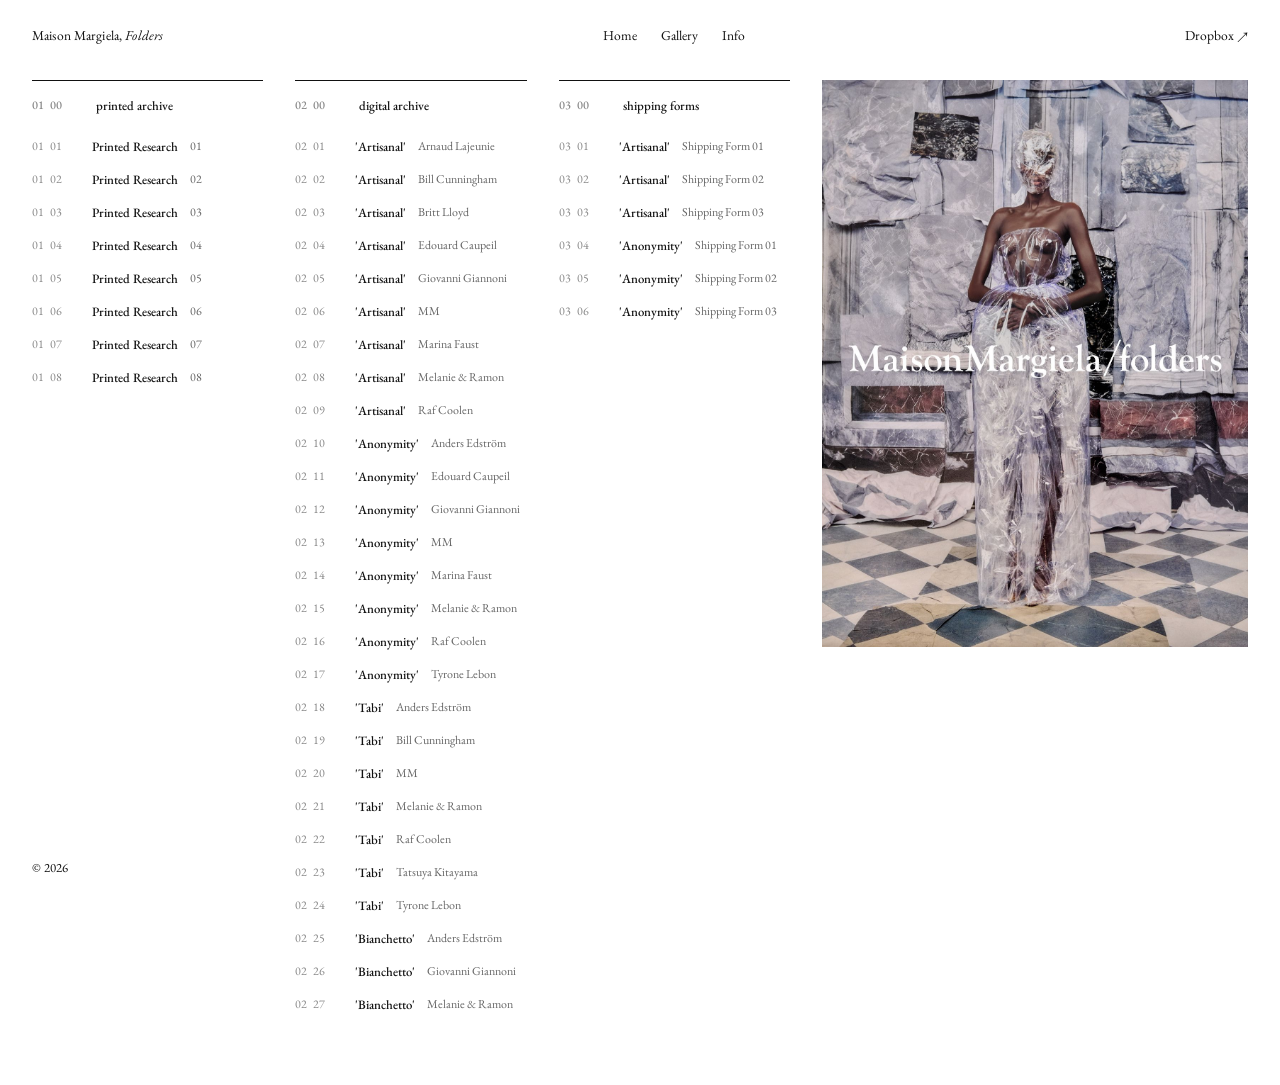
<file: gallery.html>
<!DOCTYPE html>
<html lang="en">
<head>
  <meta charset="UTF-8">
  <meta name="viewport" content="width=device-width, initial-scale=1.0">
  <title>Gallery — Maison Margiela / Folders</title>
  <link rel="icon" type="image/png" href="favicon.png">
  <link rel="stylesheet" href="style.css">
  <link rel="stylesheet" href="gallery.css">
  <link rel="preconnect" href="https://fonts.googleapis.com">
  <link rel="preconnect" href="https://fonts.gstatic.com" crossorigin>
  <link href="https://fonts.googleapis.com/css2?family=EB+Garamond:ital,wght@0,400;0,500;1,400;1,500&display=swap" rel="stylesheet">
</head>
<body>
  <header>
    <div class="header-left">
      <h1><a href="https://www.maisonmargiela.com/en-us/maisonmargiela_folders.html" target="_blank">Maison Margiela, <em>Folders</em></a></h1>
    </div>
    <nav class="header-center">
      <a href="/">Home</a>
      <a href="/gallery.html" class="active">Gallery</a>
      <a href="/info.html">Info</a>
    </nav>
    <div class="header-right">
      <a href="https://www.dropbox.com/scl/fo/q9xdsiuqxtwhm6mat8820/AOUCDXrw_DcaOV4f50EP-Tg/3_Fall-Winter%202026%20Show?rlkey=09jhiuc26dqq8pt6ix437tanv&subfolder_nav_tracking=1&e=1&dl=0" target="_blank" class="contact-link">Dropbox &#8599;</a>
    </div>
  </header>

  <div class="gallery-layout">
    <div class="gallery-columns">

      <!-- Column 1: Printed Archive -->
      <div class="gallery-column">
        <div class="column-header">
          <span class="entry-num">01&ensp;00</span>
          <span class="entry-title">printed archive</span>
        </div>
        <div class="entry" data-src="images/01-printed-archive/web/MM_Folders_Printed_Research_01.jpg">
          <span class="entry-num">01&ensp;01</span>
          <span class="entry-title">Printed Research</span>
          <span class="entry-sub">01</span>
        </div>
        <div class="entry" data-src="images/01-printed-archive/web/MM_Folders_Printed_Research_02.jpg">
          <span class="entry-num">01&ensp;02</span>
          <span class="entry-title">Printed Research</span>
          <span class="entry-sub">02</span>
        </div>
        <div class="entry" data-src="images/01-printed-archive/web/MM_Folders_Printed_Research_03.jpg">
          <span class="entry-num">01&ensp;03</span>
          <span class="entry-title">Printed Research</span>
          <span class="entry-sub">03</span>
        </div>
        <div class="entry" data-src="images/01-printed-archive/web/MM_Folders_Printed_Research_04.jpg">
          <span class="entry-num">01&ensp;04</span>
          <span class="entry-title">Printed Research</span>
          <span class="entry-sub">04</span>
        </div>
        <div class="entry" data-src="images/01-printed-archive/web/MM_Folders_Printed_Research_05.jpg">
          <span class="entry-num">01&ensp;05</span>
          <span class="entry-title">Printed Research</span>
          <span class="entry-sub">05</span>
        </div>
        <div class="entry" data-src="images/01-printed-archive/web/MM_Folders_Printed_Research_06.jpg">
          <span class="entry-num">01&ensp;06</span>
          <span class="entry-title">Printed Research</span>
          <span class="entry-sub">06</span>
        </div>
        <div class="entry" data-src="images/01-printed-archive/web/MM_Folders_Printed_Research_07.jpg">
          <span class="entry-num">01&ensp;07</span>
          <span class="entry-title">Printed Research</span>
          <span class="entry-sub">07</span>
        </div>
        <div class="entry" data-src="images/01-printed-archive/web/MM_Folders_Printed_Research_08.jpg">
          <span class="entry-num">01&ensp;08</span>
          <span class="entry-title">Printed Research</span>
          <span class="entry-sub">08</span>
        </div>
      </div>

      <!-- Column 2: Digital Archive -->
      <div class="gallery-column">
        <div class="column-header">
          <span class="entry-num">02&ensp;00</span>
          <span class="entry-title">digital archive</span>
        </div>
        <div class="entry" data-src="images/02-digital-archive/web/1_MM_Folders_Artisanal_Arnaud Lajeunie_01.jpg">
          <span class="entry-num">02&ensp;01</span>
          <span class="entry-title">'Artisanal'</span>
          <span class="entry-sub">Arnaud Lajeunie</span>
        </div>
        <div class="entry" data-src="images/02-digital-archive/web/1_MM_Folders_Artisanal_Bill Cunningham.jpg">
          <span class="entry-num">02&ensp;02</span>
          <span class="entry-title">'Artisanal'</span>
          <span class="entry-sub">Bill Cunningham</span>
        </div>
        <div class="entry" data-src="images/02-digital-archive/web/1_MM_Folders_Artisanal_Britt Lloyd_01.jpg">
          <span class="entry-num">02&ensp;03</span>
          <span class="entry-title">'Artisanal'</span>
          <span class="entry-sub">Britt Lloyd</span>
        </div>
        <div class="entry" data-src="images/02-digital-archive/web/1_MM_Folders_Artisanal_Edouard Caupeil.jpg">
          <span class="entry-num">02&ensp;04</span>
          <span class="entry-title">'Artisanal'</span>
          <span class="entry-sub">Edouard Caupeil</span>
        </div>
        <div class="entry" data-src="images/02-digital-archive/web/1_MM_Folders_Artisanal_Giovanni Giannoni_01.jpg">
          <span class="entry-num">02&ensp;05</span>
          <span class="entry-title">'Artisanal'</span>
          <span class="entry-sub">Giovanni Giannoni</span>
        </div>
        <div class="entry" data-src="images/02-digital-archive/web/1_MM_Folders_Artisanal_MM.jpg">
          <span class="entry-num">02&ensp;06</span>
          <span class="entry-title">'Artisanal'</span>
          <span class="entry-sub">MM</span>
        </div>
        <div class="entry" data-src="images/02-digital-archive/web/1_MM_Folders_Artisanal_Marina Faust_01.jpg">
          <span class="entry-num">02&ensp;07</span>
          <span class="entry-title">'Artisanal'</span>
          <span class="entry-sub">Marina Faust</span>
        </div>
        <div class="entry" data-src="images/02-digital-archive/web/1_MM_Folders_Artisanal_Melanie & Ramon_01.jpg">
          <span class="entry-num">02&ensp;08</span>
          <span class="entry-title">'Artisanal'</span>
          <span class="entry-sub">Melanie &amp; Ramon</span>
        </div>
        <div class="entry" data-src="images/02-digital-archive/web/1_MM_Folders_Artisanal_Raf Coolen.jpg">
          <span class="entry-num">02&ensp;09</span>
          <span class="entry-title">'Artisanal'</span>
          <span class="entry-sub">Raf Coolen</span>
        </div>
        <div class="entry" data-src="images/02-digital-archive/web/2_MM_Folders_Anonymity_Anders Edström_01.jpg">
          <span class="entry-num">02&ensp;10</span>
          <span class="entry-title">'Anonymity'</span>
          <span class="entry-sub">Anders Edström</span>
        </div>
        <div class="entry" data-src="images/02-digital-archive/web/2_MM_Folders_Anonymity_Edouard Caupeil_01.jpg">
          <span class="entry-num">02&ensp;11</span>
          <span class="entry-title">'Anonymity'</span>
          <span class="entry-sub">Edouard Caupeil</span>
        </div>
        <div class="entry" data-src="images/02-digital-archive/web/2_MM_Folders_Anonymity_Giovanni Giannoni_01.jpg">
          <span class="entry-num">02&ensp;12</span>
          <span class="entry-title">'Anonymity'</span>
          <span class="entry-sub">Giovanni Giannoni</span>
        </div>
        <div class="entry" data-src="images/02-digital-archive/web/2_MM_Folders_Anonymity_MM.jpg">
          <span class="entry-num">02&ensp;13</span>
          <span class="entry-title">'Anonymity'</span>
          <span class="entry-sub">MM</span>
        </div>
        <div class="entry" data-src="images/02-digital-archive/web/2_MM_Folders_Anonymity_Marina Faust_01.jpg">
          <span class="entry-num">02&ensp;14</span>
          <span class="entry-title">'Anonymity'</span>
          <span class="entry-sub">Marina Faust</span>
        </div>
        <div class="entry" data-src="images/02-digital-archive/web/2_MM_Folders_Anonymity_Melanie & Ramon_01.jpg">
          <span class="entry-num">02&ensp;15</span>
          <span class="entry-title">'Anonymity'</span>
          <span class="entry-sub">Melanie &amp; Ramon</span>
        </div>
        <div class="entry" data-src="images/02-digital-archive/web/2_MM_Folders_Anonymity_Raf Coolen.jpg">
          <span class="entry-num">02&ensp;16</span>
          <span class="entry-title">'Anonymity'</span>
          <span class="entry-sub">Raf Coolen</span>
        </div>
        <div class="entry" data-src="images/02-digital-archive/web/2_MM_Folders_Anonymity_Tyrone Lebon_01.jpg">
          <span class="entry-num">02&ensp;17</span>
          <span class="entry-title">'Anonymity'</span>
          <span class="entry-sub">Tyrone Lebon</span>
        </div>
        <div class="entry" data-src="images/02-digital-archive/web/3_MM_Folders_Tabi_Anders Edström.jpg">
          <span class="entry-num">02&ensp;18</span>
          <span class="entry-title">'Tabi'</span>
          <span class="entry-sub">Anders Edström</span>
        </div>
        <div class="entry" data-src="images/02-digital-archive/web/3_MM_Folders_Tabi_Bill Cunningham.jpg">
          <span class="entry-num">02&ensp;19</span>
          <span class="entry-title">'Tabi'</span>
          <span class="entry-sub">Bill Cunningham</span>
        </div>
        <div class="entry" data-src="images/02-digital-archive/web/3_MM_Folders_Tabi_MM_01.jpg">
          <span class="entry-num">02&ensp;20</span>
          <span class="entry-title">'Tabi'</span>
          <span class="entry-sub">MM</span>
        </div>
        <div class="entry" data-src="images/02-digital-archive/web/3_MM_Folders_Tabi_Melanie & Ramon_01.jpg">
          <span class="entry-num">02&ensp;21</span>
          <span class="entry-title">'Tabi'</span>
          <span class="entry-sub">Melanie &amp; Ramon</span>
        </div>
        <div class="entry" data-src="images/02-digital-archive/web/3_MM_Folders_Tabi_Raf Coolen.jpg">
          <span class="entry-num">02&ensp;22</span>
          <span class="entry-title">'Tabi'</span>
          <span class="entry-sub">Raf Coolen</span>
        </div>
        <div class="entry" data-src="images/02-digital-archive/web/3_MM_Folders_Tabi_Tatsuya Kitayama_01.jpg">
          <span class="entry-num">02&ensp;23</span>
          <span class="entry-title">'Tabi'</span>
          <span class="entry-sub">Tatsuya Kitayama</span>
        </div>
        <div class="entry" data-src="images/02-digital-archive/web/3_MM_Folders_Tabi_Tyrone Lebon.jpg">
          <span class="entry-num">02&ensp;24</span>
          <span class="entry-title">'Tabi'</span>
          <span class="entry-sub">Tyrone Lebon</span>
        </div>
        <div class="entry" data-src="images/02-digital-archive/web/4_MM_Folders_Bianchetto_Anders Edström_01.jpg">
          <span class="entry-num">02&ensp;25</span>
          <span class="entry-title">'Bianchetto'</span>
          <span class="entry-sub">Anders Edström</span>
        </div>
        <div class="entry" data-src="images/02-digital-archive/web/4_MM_Folders_Bianchetto_Giovanni Giannoni_01.jpg">
          <span class="entry-num">02&ensp;26</span>
          <span class="entry-title">'Bianchetto'</span>
          <span class="entry-sub">Giovanni Giannoni</span>
        </div>
        <div class="entry" data-src="images/02-digital-archive/web/4_MM_Folders_Bianchetto_Melanie & Ramon_01.jpg">
          <span class="entry-num">02&ensp;27</span>
          <span class="entry-title">'Bianchetto'</span>
          <span class="entry-sub">Melanie &amp; Ramon</span>
        </div>
      </div>

      <!-- Column 3: Shipping Forms -->
      <div class="gallery-column">
        <div class="column-header">
          <span class="entry-num">03&ensp;00</span>
          <span class="entry-title">shipping forms</span>
        </div>
        <div class="entry" data-src="images/01 Shipping Forms/web/MM_Folders_Artisanal_Shipping Form_01.jpg">
          <span class="entry-num">03&ensp;01</span>
          <span class="entry-title">'Artisanal'</span>
          <span class="entry-sub">Shipping Form 01</span>
        </div>
        <div class="entry" data-src="images/01 Shipping Forms/web/MM_Folders_Artisanal_Shipping Form_02.jpg">
          <span class="entry-num">03&ensp;02</span>
          <span class="entry-title">'Artisanal'</span>
          <span class="entry-sub">Shipping Form 02</span>
        </div>
        <div class="entry" data-src="images/01 Shipping Forms/web/MM_Folders_Artisanal_Shipping Form_03.jpg">
          <span class="entry-num">03&ensp;03</span>
          <span class="entry-title">'Artisanal'</span>
          <span class="entry-sub">Shipping Form 03</span>
        </div>
        <div class="entry" data-src="images/01 Shipping Forms/web/MM_Folders_Anonymity_Shipping Form_01.jpg">
          <span class="entry-num">03&ensp;04</span>
          <span class="entry-title">'Anonymity'</span>
          <span class="entry-sub">Shipping Form 01</span>
        </div>
        <div class="entry" data-src="images/01 Shipping Forms/web/MM_Folders_Anonymity_Shipping Form_02.jpg">
          <span class="entry-num">03&ensp;05</span>
          <span class="entry-title">'Anonymity'</span>
          <span class="entry-sub">Shipping Form 02</span>
        </div>
        <div class="entry" data-src="images/01 Shipping Forms/web/MM_Folders_Anonymity_Shipping Form_03.jpg">
          <span class="entry-num">03&ensp;06</span>
          <span class="entry-title">'Anonymity'</span>
          <span class="entry-sub">Shipping Form 03</span>
        </div>
      </div>

    </div>

    <div class="gallery-preview">
      <img id="gallery-preview-img" src="images/02-digital-archive/web/1_MM_Folders_Artisanal_Arnaud Lajeunie_01.jpg" alt="Artisanal — Arnaud Lajeunie" style="opacity:1">
      <p class="preview-caption" id="gallery-preview-caption"></p>
    </div>
  </div>

  <footer>
    <div class="footer-right">
      <p>&copy; 2026</p>
    </div>
  </footer>

  <script>
    const previewImg = document.getElementById('gallery-preview-img');
    const previewCaption = document.getElementById('gallery-preview-caption');
    const entries = document.querySelectorAll('.entry');

    entries.forEach(entry => {
      entry.addEventListener('mouseenter', () => {
        const src = entry.dataset.src;
        const title = entry.querySelector('.entry-title').textContent;
        const sub = entry.querySelector('.entry-sub');
        previewImg.src = src;
        previewImg.alt = title;
        previewCaption.textContent = sub ? sub.textContent : title;
        previewImg.style.opacity = 1;
      });
    });
  </script>
</body>
</html>
</file>
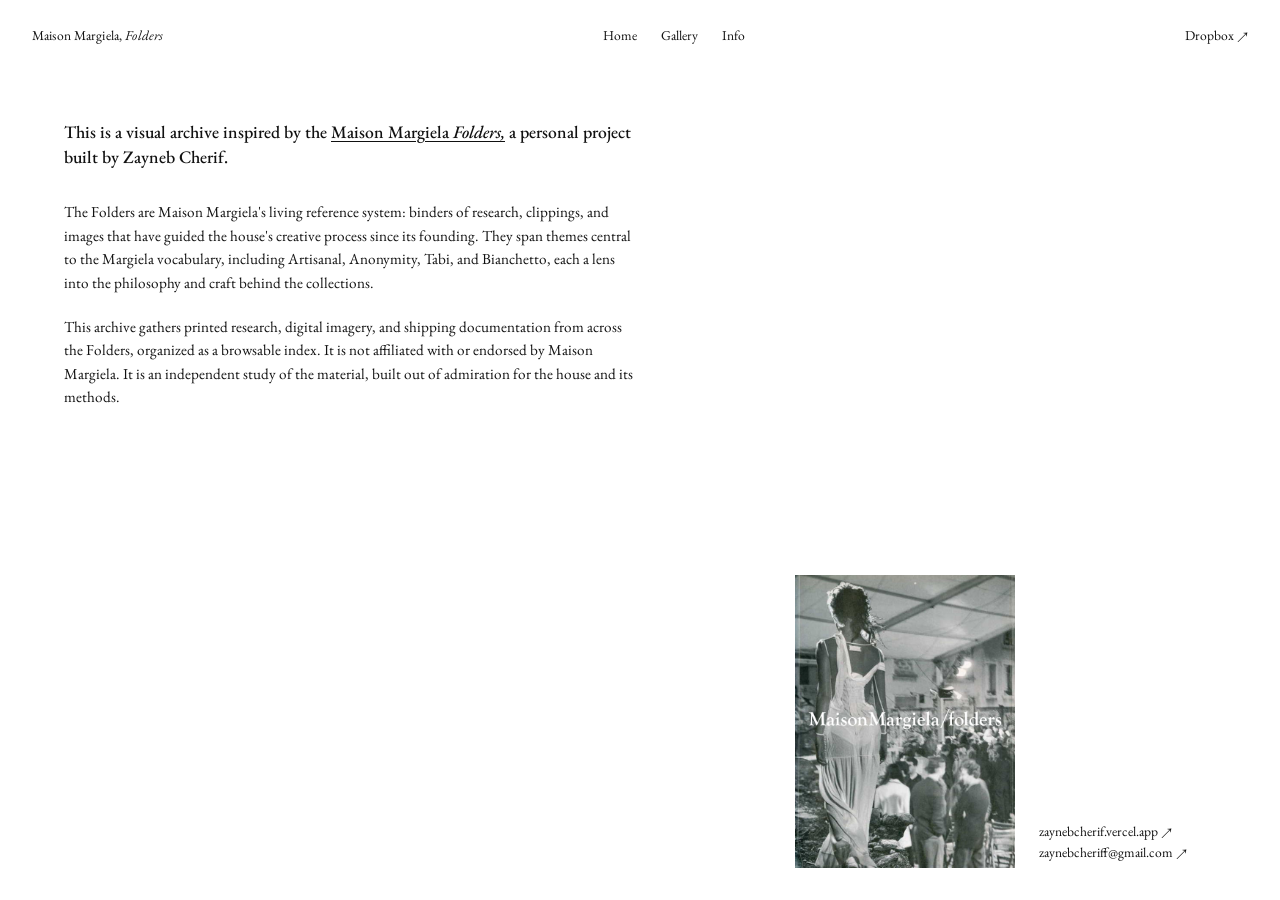
<file: info.html>
<!DOCTYPE html>
<html lang="en">
<head>
  <meta charset="UTF-8">
  <meta name="viewport" content="width=device-width, initial-scale=1.0">
  <title>Info — Maison Margiela / Folders</title>
  <link rel="icon" type="image/png" href="favicon.png">
  <link rel="stylesheet" href="style.css">
  <link rel="stylesheet" href="info.css">
  <link rel="preconnect" href="https://fonts.googleapis.com">
  <link rel="preconnect" href="https://fonts.gstatic.com" crossorigin>
  <link href="https://fonts.googleapis.com/css2?family=EB+Garamond:ital,wght@0,400;0,500;1,400;1,500&display=swap" rel="stylesheet">
</head>
<body>
  <header>
    <div class="header-left">
      <h1><a href="https://www.maisonmargiela.com/en-us/maisonmargiela_folders.html" target="_blank">Maison Margiela, <em>Folders</em></a></h1>
    </div>
    <nav class="header-center">
      <a href="/">Home</a>
      <a href="/gallery.html">Gallery</a>
      <a href="/info.html" class="active">Info</a>
    </nav>
    <div class="header-right">
      <a href="https://www.dropbox.com/scl/fo/q9xdsiuqxtwhm6mat8820/AOUCDXrw_DcaOV4f50EP-Tg/3_Fall-Winter%202026%20Show?rlkey=09jhiuc26dqq8pt6ix437tanv&subfolder_nav_tracking=1&e=1&dl=0" target="_blank" class="contact-link">Dropbox &#8599;</a>
    </div>
  </header>

  <main class="info-page">
    <div class="info-text">
      <p class="info-lead">This is a visual archive inspired by the <a href="https://www.maisonmargiela.com/en-us/maisonmargiela_folders.html" target="_blank" class="info-link">Maison Margiela <em>Folders,</em></a> a personal project built by Zayneb Cherif.</p>

      <div class="info-body">
        <p>The Folders are Maison Margiela's living reference system: binders of research, clippings, and images that have guided the house's creative process since its founding. They span themes central to the Margiela vocabulary, including Artisanal, Anonymity, Tabi, and Bianchetto, each a lens into the philosophy and craft behind the collections.</p>

        <p>This archive gathers printed research, digital imagery, and shipping documentation from across the Folders, organized as a browsable index. It is not affiliated with or endorsed by Maison Margiela. It is an independent study of the material, built out of admiration for the house and its methods.</p>
      </div>
    </div>

    <div class="info-bottom">
      <div class="info-image">
        <img src="images/02-digital-archive/web/1_MM_Folders_Artisanal_Bill Cunningham.jpg" alt="Artisanal — Bill Cunningham">
      </div>
      <div class="info-contact">
        <a href="https://zaynebcherif.vercel.app/" target="_blank">zaynebcherif.vercel.app &#8599;</a><br>
        <a href="mailto:zaynebcheriff@gmail.com">zaynebcheriff@gmail.com &#8599;</a>
      </div>
    </div>
  </main>
</body>
</html>
</file>
<file: style.css>
*,
*::before,
*::after {
  margin: 0;
  padding: 0;
  box-sizing: border-box;
}

:root {
  --bg: #ffffff;
  --text: #111;
  --font: 'EB Garamond', 'Georgia', serif;
}

html {
  font-size: 16px;
}

body {
  font-family: var(--font);
  background-color: var(--bg);
  color: var(--text);
  min-height: 100vh;
  display: flex;
  flex-direction: column;
  overflow-x: hidden;
}

a {
  color: var(--text);
  text-decoration: none;
}

/* ── Header ── */

header {
  display: flex;
  align-items: baseline;
  justify-content: space-between;
  padding: 1.5rem 2rem 1rem;
  position: fixed;
  top: 0;
  left: 0;
  right: 0;
  z-index: 100;
  background: transparent;
}

.header-left h1 {
  font-size: 0.85rem;
  font-weight: 400;
  letter-spacing: 0.01em;
  transition: color 0.6s ease;
}

.header-left h1 em {
  font-style: italic;
}

.header-center {
  display: flex;
  gap: 1.5rem;
}

.header-center a {
  font-size: 0.85rem;
  font-weight: 400;
  transition: opacity 0.2s, color 0.6s ease;
}

.header-center a:hover {
  opacity: 0.5;
}

.header-right .contact-link {
  font-size: 0.85rem;
  font-weight: 400;
  transition: opacity 0.2s, color 0.6s ease;
}

.header-right .contact-link:hover {
  opacity: 0.5;
}

/* ── Main ── */

main {
  flex: 1;
  display: flex;
  align-items: center;
  justify-content: center;
  position: relative;
}

.hero {
  display: flex;
  align-items: center;
  justify-content: center;
  padding: 0;
  flex: 1;
}

.hero-image {
  max-width: 75vw;
  max-height: 100vh;
  width: 100%;
  position: relative;
}

.hero-image img {
  width: 100%;
  height: 100%;
  max-height: 100vh;
  display: block;
  object-fit: contain;
}

.hero-front {
  position: relative;
  z-index: 2;
  transition: opacity 0.5s ease;
}

.hero-back {
  position: absolute;
  inset: 0;
  z-index: 1;
}

/* ── Thumbnail strip ── */

.thumbnail-strip {
  position: absolute;
  left: 0;
  right: 0;
  top: 80%;
  transform: translateY(-50%);
  display: flex;
  gap: 2px;
  padding: 0 2rem;
  overflow-x: auto;
  scrollbar-width: none;
  z-index: 10;
}

.thumbnail-strip::-webkit-scrollbar {
  display: none;
}

.thumbnail {
  flex-shrink: 0;
  width: 90px;
  height: 65px;
  overflow: hidden;
  cursor: pointer;
  opacity: 0.4;
  filter: grayscale(1);
  transition: opacity 0.3s, filter 0.3s;
}

.thumbnail:hover {
  opacity: 1;
  filter: grayscale(0);
}

.thumbnail img {
  width: 100%;
  height: 100%;
  object-fit: cover;
  display: block;
}

/* ── Footer ── */

footer {
  display: flex;
  justify-content: space-between;
  align-items: flex-end;
  padding: 1rem 2rem 1.5rem;
  position: fixed;
  bottom: 0;
  left: 0;
  right: 0;
  z-index: 100;
}

.footer-left p {
  font-size: 0.8rem;
  font-weight: 500;
  line-height: 1.4;
}

.footer-left p em {
  font-style: italic;
}

.footer-left p,
.footer-right p {
  transition: color 0.6s ease;
}

.footer-right p {
  font-size: 0.8rem;
}

body.light-ui .header-center a {
  color: #f0f0f0;
}

/* ── Lightbox ── */

.lightbox {
  position: fixed;
  inset: 0;
  z-index: 200;
  background: #ffffff;
  display: flex;
  align-items: center;
  justify-content: center;
  opacity: 0;
  pointer-events: none;
  transition: opacity 0.4s ease;
  cursor: none;
}

.lightbox.open {
  opacity: 1;
  pointer-events: auto;
}

.lightbox-img {
  max-width: 75vw;
  max-height: 90vh;
  object-fit: contain;
  transition: opacity 0.6s ease;
}

.lightbox-cursor {
  position: fixed;
  pointer-events: none;
  z-index: 300;
  font-family: var(--font);
  font-size: 0.65rem;
  letter-spacing: 0.03em;
  background: #111;
  color: #f0f0f0;
  padding: 0.15rem 0.35rem;
  opacity: 0;
  transition: opacity 0.2s ease;
}

.lightbox.open ~ .lightbox-cursor {
  opacity: 1;
}

/* ── Responsive ── */

@media (max-width: 768px) {
  header {
    padding: 1rem 1.25rem 0.75rem;
  }

  .header-left h1 {
    font-size: 0.9rem;
  }

  .header-center {
    gap: 1rem;
  }

  .header-center a,
  .header-right .contact-link {
    font-size: 0.9rem;
  }

  .hero {
    padding: 1rem 1.25rem;
  }

  .hero-image {
    max-width: 100%;
  }

  .thumbnail-strip {
    padding: 0 1.25rem;
  }

  .thumbnail {
    width: 70px;
    height: 70px;
  }

  footer {
    padding: 0.75rem 1.25rem 1.25rem;
  }
}

@media (max-width: 480px) {
  .header-center {
    display: none;
  }

  .thumbnail {
    width: 60px;
    height: 60px;
  }
}
</file>
<file: gallery.css>
.gallery-layout {
  display: flex;
  padding: 5rem 2rem 4rem;
  gap: 2rem;
  min-height: 100vh;
}

.gallery-columns {
  display: flex;
  gap: 2rem;
  flex: 1;
}

.gallery-column {
  flex: 1;
  border-top: 1px solid #111;
  padding-top: 0.5rem;
}

.column-header {
  display: flex;
  gap: 1rem;
  padding: 0.5rem 0 1rem;
  font-size: 0.8rem;
  font-weight: 500;
}

.entry {
  display: flex;
  gap: 0.75rem;
  padding: 0.5rem 0;
  cursor: pointer;
  transition: opacity 0.2s;
}

.entry:hover {
  opacity: 0.5;
}

.entry-num {
  font-size: 0.75rem;
  color: #888;
  flex-shrink: 0;
  min-width: 3rem;
}

.entry-title {
  font-size: 0.8rem;
  font-weight: 500;
}

.entry-sub {
  font-size: 0.75rem;
  color: #666;
  display: block;
}

.gallery-preview {
  position: sticky;
  top: 5rem;
  width: 35%;
  flex-shrink: 0;
  align-self: flex-start;
}

.gallery-preview img {
  width: 100%;
  height: auto;
  object-fit: contain;
  max-height: 70vh;
  opacity: 0;
  transition: opacity 0.4s ease;
}

.preview-caption {
  font-size: 0.8rem;
  color: #888;
  text-align: right;
  margin-top: 0.5rem;
}

@media (max-width: 768px) {
  .gallery-layout {
    flex-direction: column;
    padding: 4rem 1.25rem 4rem;
  }

  .gallery-columns {
    flex-direction: column;
  }

  .gallery-preview {
    position: fixed;
    bottom: 3rem;
    right: 1.25rem;
    width: 40%;
  }
}
</file>
<file: info.css>
.info-page {
  display: flex;
  flex-direction: column;
  min-height: 100vh;
  padding: 5rem 2rem 2rem;
  align-items: flex-start;
  justify-content: flex-start;
}

.info-text {
  max-width: 50%;
  padding-top: 2.5rem;
  padding-left: 2rem;
}

.info-lead {
  font-size: 1.1rem;
  font-weight: 500;
  line-height: 1.4;
  margin-bottom: 2rem;
}

.info-body p {
  font-size: 0.95rem;
  font-weight: 400;
  line-height: 1.55;
  margin-bottom: 1.25rem;
}

.info-bottom {
  display: flex;
  flex-direction: row;
  align-items: flex-end;
  justify-content: flex-end;
  gap: 1.5rem;
  margin-top: auto;
  padding-top: 3rem;
  align-self: flex-end;
  margin-right: 5%;
}

.info-image {
  max-width: 220px;
}

.info-image img {
  width: 100%;
  height: auto;
  display: block;
}

.info-contact {
  font-size: 0.85rem;
  line-height: 1.6;
  padding-bottom: 0.25rem;
}

.info-link {
  color: var(--text);
  text-decoration: underline;
  text-underline-offset: 3px;
  text-decoration-thickness: 0.5px;
  transition: opacity 0.2s;
}

.info-link:hover {
  opacity: 0.5;
}

.info-contact a {
  color: var(--text);
  text-decoration: none;
  transition: opacity 0.2s;
}

.info-contact a:hover {
  opacity: 0.5;
}

@media (max-width: 768px) {
  .info-text {
    max-width: 90%;
  }

  .info-lead {
    font-size: 1rem;
  }

  .info-body p {
    font-size: 0.9rem;
  }

  .info-bottom {
    padding-top: 5rem;
  }

  .info-image {
    max-width: 180px;
  }
}
</file>
